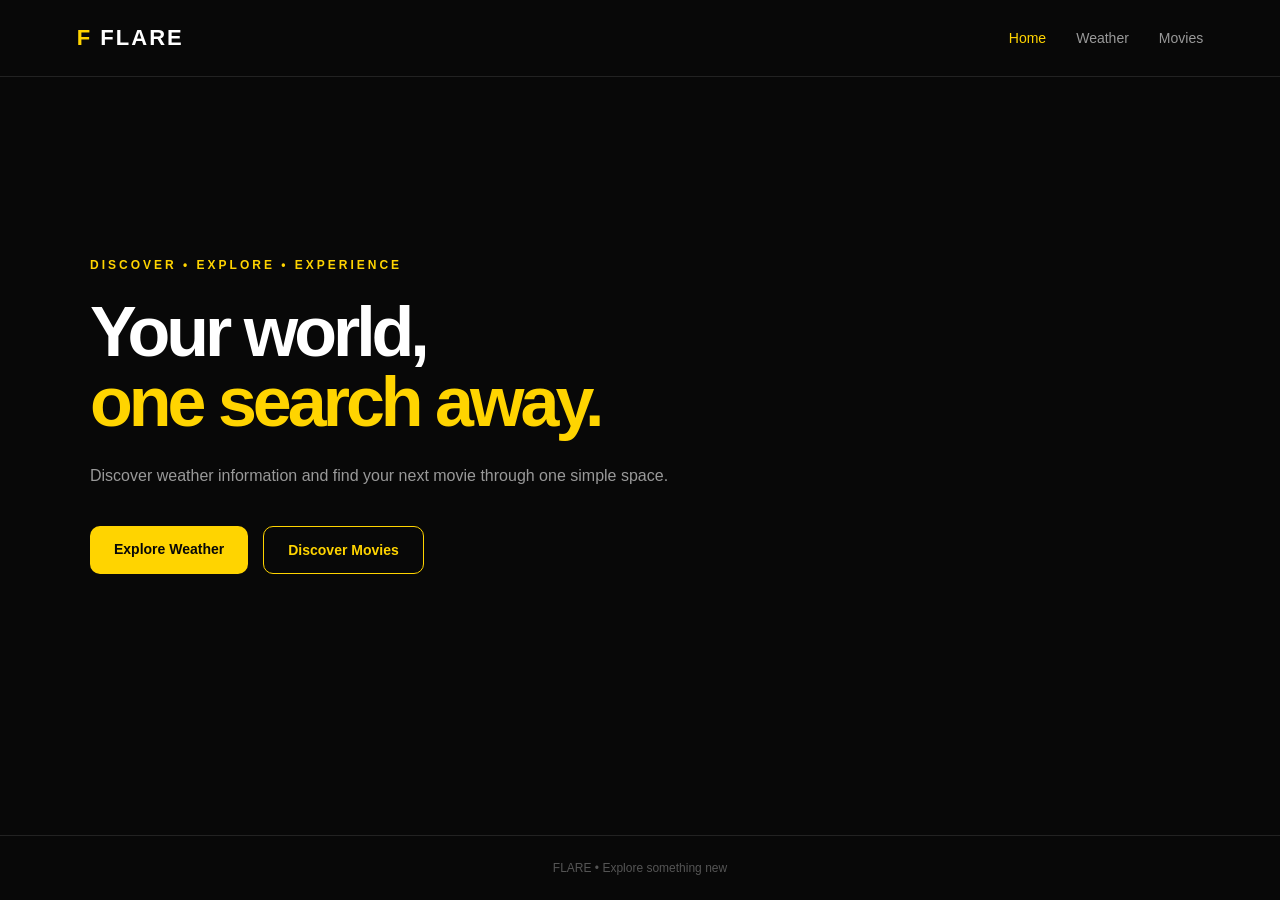
<file: index.html>
<!DOCTYPE html>
<html lang="en">

<head>
    <meta charset="UTF-8">
    <meta name="viewport" content="width=device-width, initial-scale=1.0">

    <title>FLARE</title>

    <link rel="stylesheet" href="style.css">
</head>

<body>

<header class="navbar">

    <a href="index.html" class="logo">
        <span>F</span> FLARE
    </a>

    <nav>
        <a href="index.html" class="active">Home</a>
        <a href="weather.html">Weather</a>
        <a href="movie.html">Movies</a>
    </nav>

</header>


<main class="hero">

    <p class="eyebrow">
        DISCOVER • EXPLORE • EXPERIENCE
    </p>

    <h1>
        Your world,<br>
        <span>one search away.</span>
    </h1>

    <p class="hero-text">
        Discover weather information and find
        your next movie through one simple space.
    </p>


    <div class="home-buttons">

        <a href="weather.html" class="main-button">
            Explore Weather
        </a>

        <a href="movie.html" class="second-button">
            Discover Movies
        </a>

    </div>

</main>

<footer>
    FLARE • Explore something new
</footer>

</body>

</html>
</file>
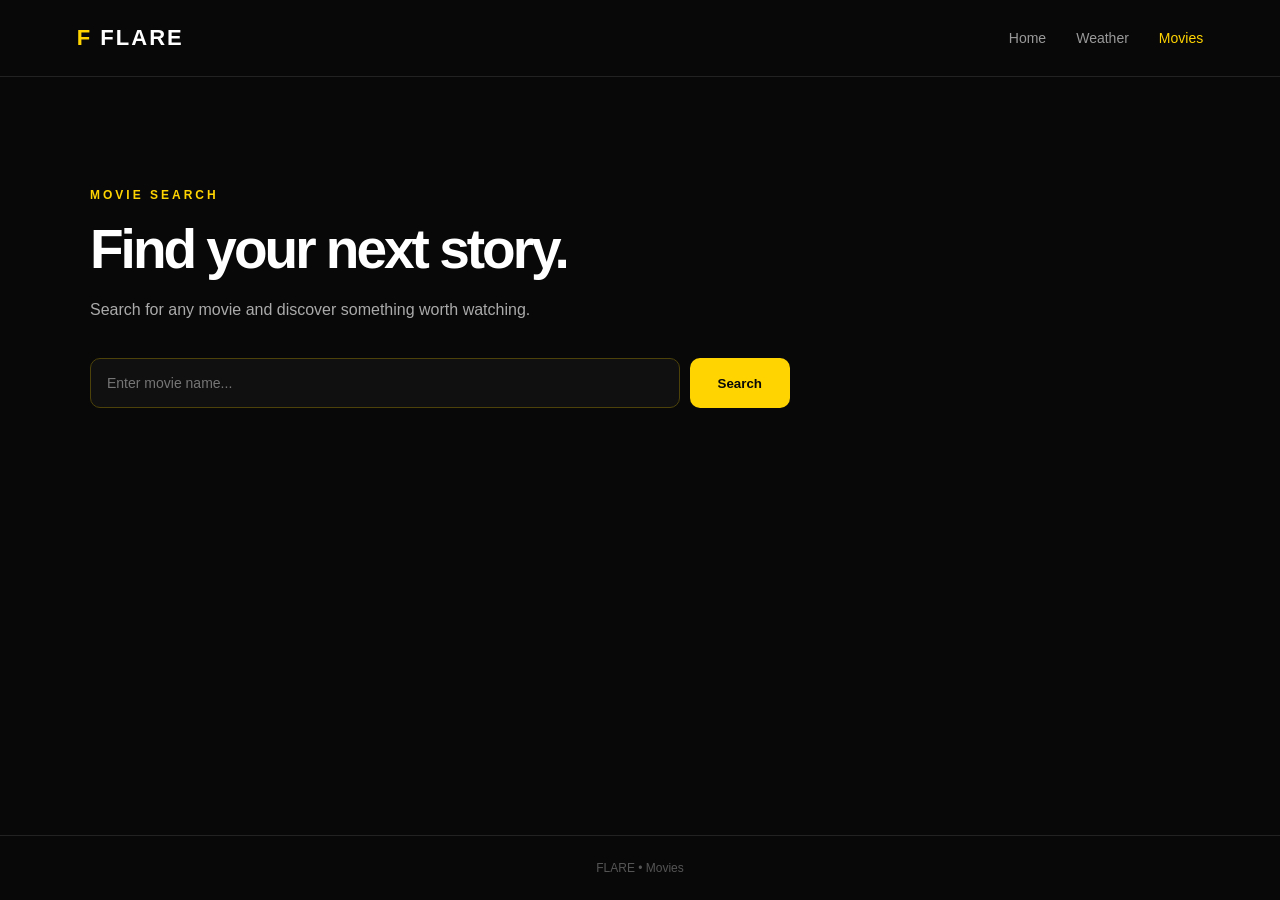
<file: movie.html>
<!DOCTYPE html>
<html lang="en">

<head>

    <meta charset="UTF-8">
    <meta
        name="viewport"
        content="width=device-width, initial-scale=1.0"
    >

    <title>FLARE | Movies</title>

    <link rel="stylesheet" href="style.css">
    <link rel="stylesheet" href="movie.css">
</head>


<body>


<header class="navbar">

    <a href="index.html" class="logo">
        <span>F</span> FLARE
    </a>


    <nav>

        <a href="index.html">
            Home
        </a>

        <a href="weather.html">
            Weather
        </a>

        <a href="movie.html" class="active">
            Movies
        </a>

    </nav>

</header>

<main class="movie-container">


    <section class="movie-heading">

        <p class="eyebrow">
            MOVIE SEARCH
        </p>


        <h1>
            Find your next story.
        </h1>


        <p>
            Search for any movie and discover
            something worth watching.
        </p>

    </section>

    <form
        id="movieForm"
        class="search-box"
    >

        <input
            type="text"
            id="movieInput"
            placeholder="Enter movie name..."
            autocomplete="off"
            required
        >

        <button type="submit">
            Search
        </button>

    </form>

    <p
        id="movieStatus"
        class="status"
    ></p>

    <section
        id="movieGrid"
        class="movie-grid"
    ></section>
</main>



<footer>
    FLARE • Movies
</footer>



<script
    src="movie.js"
></script>


</body>

</html>
</file>
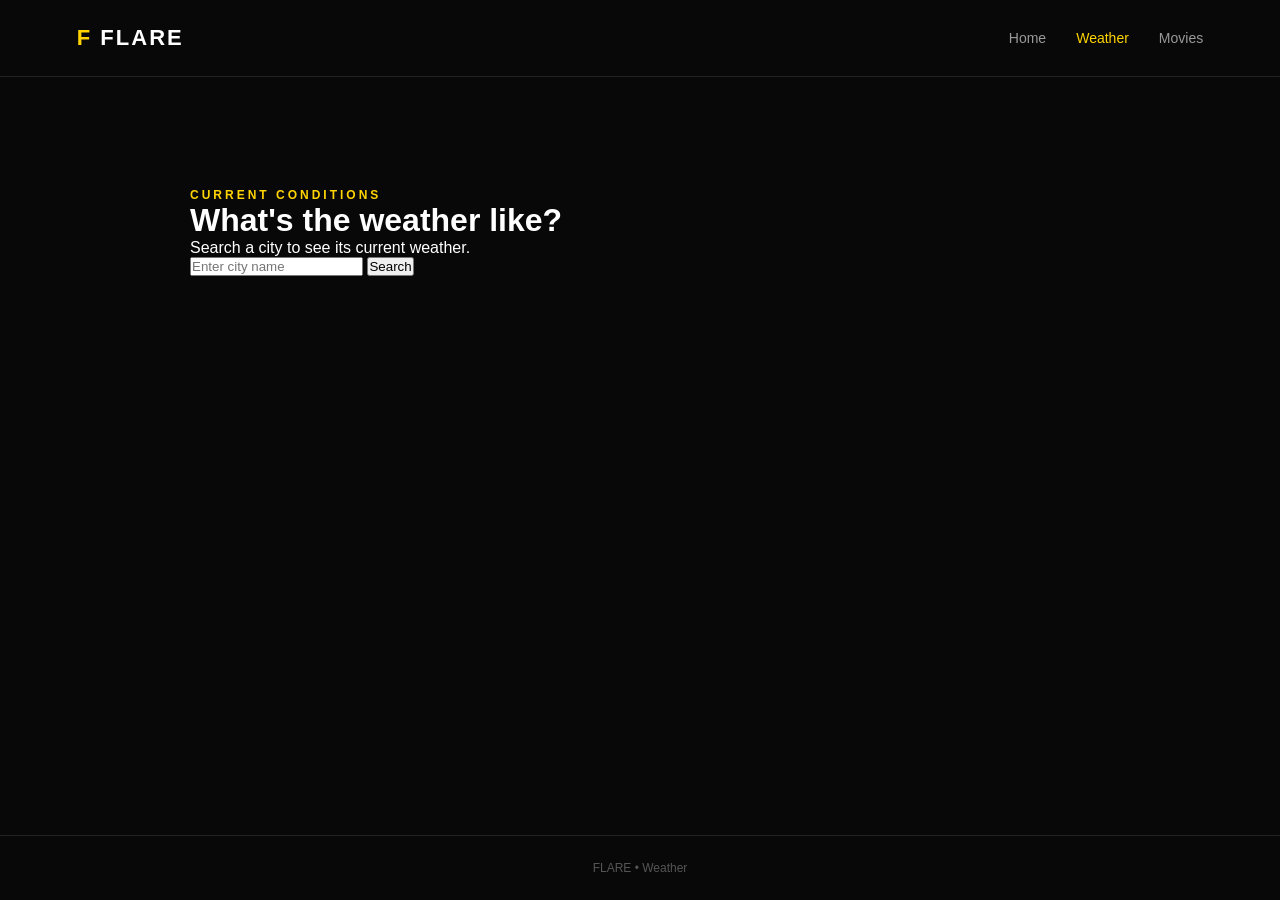
<file: weather.html>
<!DOCTYPE html>
<html lang="en">

<head>

    <meta charset="UTF-8">

    <meta
        name="viewport"
        content="width=device-width, initial-scale=1.0"
    >

    <title>Weather | FLARE</title>

    <link rel="stylesheet" href="style.css">

    <link rel="stylesheet" href="weather.css">

</head>

<body>


<header class="navbar">

    <a href="index.html" class="logo">
        <span>F</span> FLARE
    </a>

    <nav>

        <a href="index.html">
            Home
        </a>

        <a href="weather.html" class="active">
            Weather
        </a>

        <a href="movie.html">
            Movies
        </a>

    </nav>

</header>


<main class="weather-container">

    <div class="heading">

        <p class="eyebrow">
            CURRENT CONDITIONS
        </p>

        <h1>
            What's the weather like?
        </h1>

        <p>
            Search a city to see its current weather.
        </p>

    </div>


    <form id="weatherForm" class="search-box">

        <input
            id="cityInput"
            type="text"
            placeholder="Enter city name"
            required
        >

        <button type="submit">
            Search
        </button>

    </form>


    <p id="weatherStatus" class="status"></p>


    <section
        id="weatherResult"
        class="weather-result hidden"
    ></section>

</main>


<footer>
    FLARE • Weather
</footer>


<script
    type="module"
    src="weather.js"
></script>

</body>
</html>
</file>
<file: style.css>
* {
    margin: 0;
    padding: 0;

    box-sizing: border-box;
}


body {
    background: #080808;

    color: white;

    font-family:
        Arial,
        Helvetica,
        sans-serif;

    min-height: 100vh;

    display: flex;

    flex-direction: column;
}


/* NAVBAR */

.navbar {
    width: 100%;

    padding: 25px 6%;

    display: flex;

    justify-content: space-between;

    align-items: center;

    border-bottom: 1px solid #222;
}


.logo {
    text-decoration: none;

    color: white;

    font-size: 22px;

    font-weight: bold;

    letter-spacing: 2px;
}


.logo span {
    color: #ffd400;
}


nav {
    display: flex;

    gap: 30px;
}


nav a {
    color: #999;

    text-decoration: none;

    font-size: 14px;

    transition: 0.2s;
}


nav a:hover,
nav a.active {
    color: #ffd400;
}


/* HERO */

.hero {
    width: 90%;

    max-width: 1100px;

    margin: auto;

    padding: 100px 0;
}


.eyebrow {
    color: #ffd400;

    font-size: 12px;

    letter-spacing: 3px;

    font-weight: bold;
}


.hero h1 {
    font-size: 70px;

    line-height: 1;

    letter-spacing: -4px;

    margin: 25px 0;
}


.hero h1 span {
    color: #ffd400;
}


.hero-text {
    max-width: 600px;

    color: #999;

    line-height: 1.8;

    font-size: 16px;
}


/* BUTTONS */

.home-buttons {
    display: flex;

    gap: 15px;

    margin-top: 35px;
}


.main-button,
.second-button {
    padding: 15px 24px;

    border-radius: 10px;

    text-decoration: none;

    font-weight: bold;

    font-size: 14px;
}


.main-button {
    background: #ffd400;

    color: #080808;
}


.second-button {
    border: 1px solid #ffd400;

    color: #ffd400;
}


.main-button:hover {
    background: #ffe45c;
}


.second-button:hover {
    background: #ffd400;

    color: #080808;
}


/* FOOTER */

footer {
    text-align: center;

    padding: 25px;

    color: #555;

    font-size: 12px;

    border-top: 1px solid #222;

    margin-top: auto;
}


/* MOBILE */

@media (max-width: 650px) {

    .navbar {
        flex-direction: column;

        gap: 20px;
    }


    nav {
        gap: 18px;
    }


    .hero {
        padding: 70px 0;
    }


    .hero h1 {
        font-size: 48px;
    }


    .home-buttons {
        flex-direction: column;
    }

}
</file>
<file: movie.css>
.movie-container {
    width: 90%;

    max-width: 1100px;

    min-height: 650px;

    margin: auto;

    padding-top: 75px;
}


/* HEADING */

.movie-heading {
    max-width: 700px;
}


.movie-heading h1 {
    font-size: 55px;

    letter-spacing: -3px;

    margin: 15px 0;
}


.movie-heading p:last-child {
    color: #aaa;

    line-height: 1.7;
}


/* SEARCH */

.search-box {
    max-width: 700px;

    display: flex;

    gap: 10px;

    margin-top: 35px;
}


.search-box input {
    flex: 1;

    padding: 16px;

    background: #101010;

    border: 1px solid #4d430a;

    border-radius: 10px;

    color: white;

    outline: none;

    font-size: 14px;
}


.search-box input:focus {
    border-color: #ffd400;
}


.search-box button {
    padding: 0 28px;

    background: #ffd400;

    color: #080808;

    border: none;

    border-radius: 10px;

    font-weight: bold;

    cursor: pointer;
}


.search-box button:hover {
    background: #ffe45c;
}


/* STATUS */

.status {
    margin-top: 18px;

    color: #aaa;

    font-size: 13px;
}


/* GRID */

.movie-grid {
    display: grid;

    grid-template-columns:
        repeat(4, 1fr);

    gap: 22px;

    margin-top: 30px;
}


/* CARD */

.movie-card {
    background: #101010;

    border: 1px solid #39310a;

    border-radius: 15px;

    overflow: hidden;

    transition: 0.25s;
}


.movie-card:hover {
    transform: translateY(-7px);

    border-color: #ffd400;
}


/* POSTER */

.movie-poster {
    width: 100%;

    aspect-ratio: 2 / 3;

    object-fit: cover;

    display: block;

    background: #171717;
}


/* INFO */

.movie-info {
    padding: 16px;
}


.movie-info h3 {
    color: white;

    font-size: 16px;

    margin: 0 0 10px;
}


.movie-meta {
    display: flex;

    justify-content: space-between;

    color: #999;

    font-size: 12px;
}


.movie-rating {
    color: #ffd400;

    font-weight: bold;
}


.movie-description {
    color: #888;

    font-size: 12px;

    line-height: 1.6;

    margin-top: 12px;
}


/* EMPTY */

.empty {
    grid-column: 1 / -1;

    text-align: center;

    padding: 70px 20px;

    color: #777;
}


/* LOADING */

.loading {
    grid-column: 1 / -1;

    text-align: center;

    padding: 70px 20px;

    color: #ffd400;
}


/* RESPONSIVE */

@media (max-width: 900px) {

    .movie-grid {
        grid-template-columns:
            repeat(3, 1fr);
    }

}


@media (max-width: 650px) {

    .movie-heading h1 {
        font-size: 40px;
    }


    .search-box {
        flex-direction: column;
    }


    .search-box button {
        padding: 14px;
    }


    .movie-grid {
        grid-template-columns:
            repeat(2, 1fr);
    }

}


@media (max-width: 400px) {

    .movie-grid {
        grid-template-columns: 1fr;
    }

}
</file>
<file: weather.css>
.weather-container {
    width: 90%;

    max-width: 900px;

    min-height: 650px;

    margin: auto;

    padding-top: 75px;
}


.weather-heading h1 {
    font-size: 52px;

    letter-spacing: -3px;

    margin: 15px 0;
}


.weather-heading p:last-child {
    color: #999;

    line-height: 1.7;
}


/* SEARCH */

.weather-search {
    max-width: 650px;

    display: flex;

    gap: 10px;

    margin-top: 35px;
}


.weather-search input {
    flex: 1;

    padding: 16px;

    background: #101010;

    color: white;

    border: 1px solid #4d430a;

    border-radius: 10px;

    outline: none;
}


.weather-search input:focus {
    border-color: #ffd400;
}


.weather-search button {
    padding: 0 25px;

    background: #ffd400;

    color: #080808;

    border: none;

    border-radius: 10px;

    font-weight: bold;

    cursor: pointer;
}


/* STATUS */

.weather-status {
    color: #999;

    font-size: 13px;

    margin-top: 15px;
}


/* CARD */

.weather-card {
    max-width: 650px;

    margin-top: 30px;

    padding: 30px;

    background: #101010;

    border: 1px solid #39310a;

    border-radius: 18px;
}


.weather-card h2 {
    color: #ffd400;

    font-size: 28px;

    margin-bottom: 20px;
}


.temperature {
    font-size: 55px;

    font-weight: bold;
}


.condition {
    color: #aaa;

    margin-top: 5px;

    margin-bottom: 25px;
}


/* DETAILS */

.weather-details {
    display: grid;

    grid-template-columns:
        repeat(2, 1fr);

    gap: 15px;
}


.detail {
    padding: 18px;

    background: #171717;

    border-radius: 10px;
}


.detail span {
    display: block;

    color: #777;

    font-size: 12px;

    margin-bottom: 7px;
}


.detail strong {
    color: white;

    font-size: 17px;
}


/* MOBILE */

@media (max-width: 600px) {

    .weather-heading h1 {
        font-size: 40px;
    }


    .weather-search {
        flex-direction: column;
    }


    .weather-search button {
        padding: 14px;
    }


    .weather-details {
        grid-template-columns: 1fr;
    }

}
</file>
